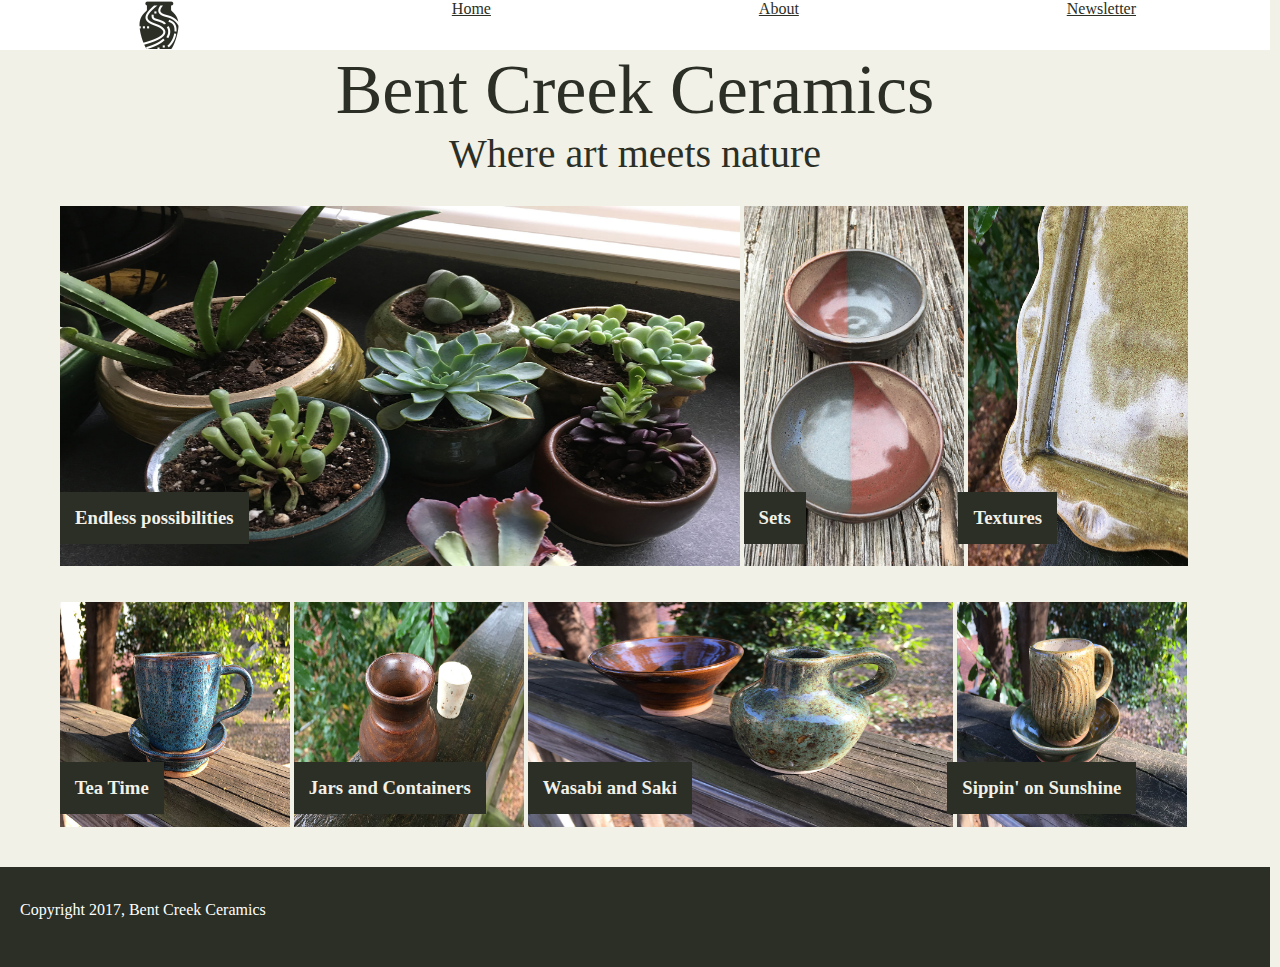
<file: index.html>
<!DOCTYPE html>
<html>
  <head>
  <style>
    <meta charset="utf-8">
    @import url('https://fonts.googleapis.com/css?family=Merriweather:300,300i,400,400i,700|Roboto:300,300i,400,400i');
    </style>
    <title>Bent Creek Ceramics</title>
    <link rel="stylesheet" href="styles.css">
  </head>
  <body>
    <div class="wrapper">
      <header id="site-header">
        <nav id="main-navigation">
          <div> <a id="logo"><img src="images/bent-creek-logo.png" alt="Vase Logo"></a>
            </div>
          <a href="index.html">Home</a>
          <a href="about.html">About</a>
          <a href="newsletter.html">Newsletter</a>
        </nav>
        <section>
          <h1>Bent Creek Ceramics</h1>
          <h2>Where art meets nature</h2>
        </section>
      </header>
      <div class="section-photos">
        <ul>
          <img id="product1" class="product-1" src="images/product-1.jpg" alt="cactus plants">
          <img id="product2" class="product-2" src="images/product-2.jpg" alt="bowls">
          <img id="product3" class="product-3" src="images/product-3.jpg" alt="Trey">
        </ul>
        <ul>
          <img id="product4" class="product-4" src="images/product-4.jpg" alt="Tea cup">
          <img id="product5" class="product-5" src="images/product-5.jpg" alt="Jars">
          <img id="product6" class="product-6" src="images/product-6.jpg" alt="Wasabi">
          <img id="product7" class="product-7" src="images/product-7.jpg" alt="Sippin">
        </ul>
      </div>
      <div class="pic-text">
        <ul>
          <h3 id="text1"> Endless possibilities</h3>
          <h3 id="text2"> Sets</h3>
          <h3 id="text3"> Textures</h3>
        </ul>
      </div>
      <div class="pic-text2">
        <ul>
          <h3 id="text4">Tea Time</h3>
          <h3 id="text5">Jars and Containers</h3>
          <h3 id="text6">Wasabi and Saki</h3>
          <h3 id="text7">Sippin' on Sunshine</h3>
        </ul>
      </div>
      <footer id="site-footer">
        <p class="site-footer-info"> Copyright 2017, Bent Creek Ceramics </p>
    </footer>
  </div>
  </body>
</html>
</file>
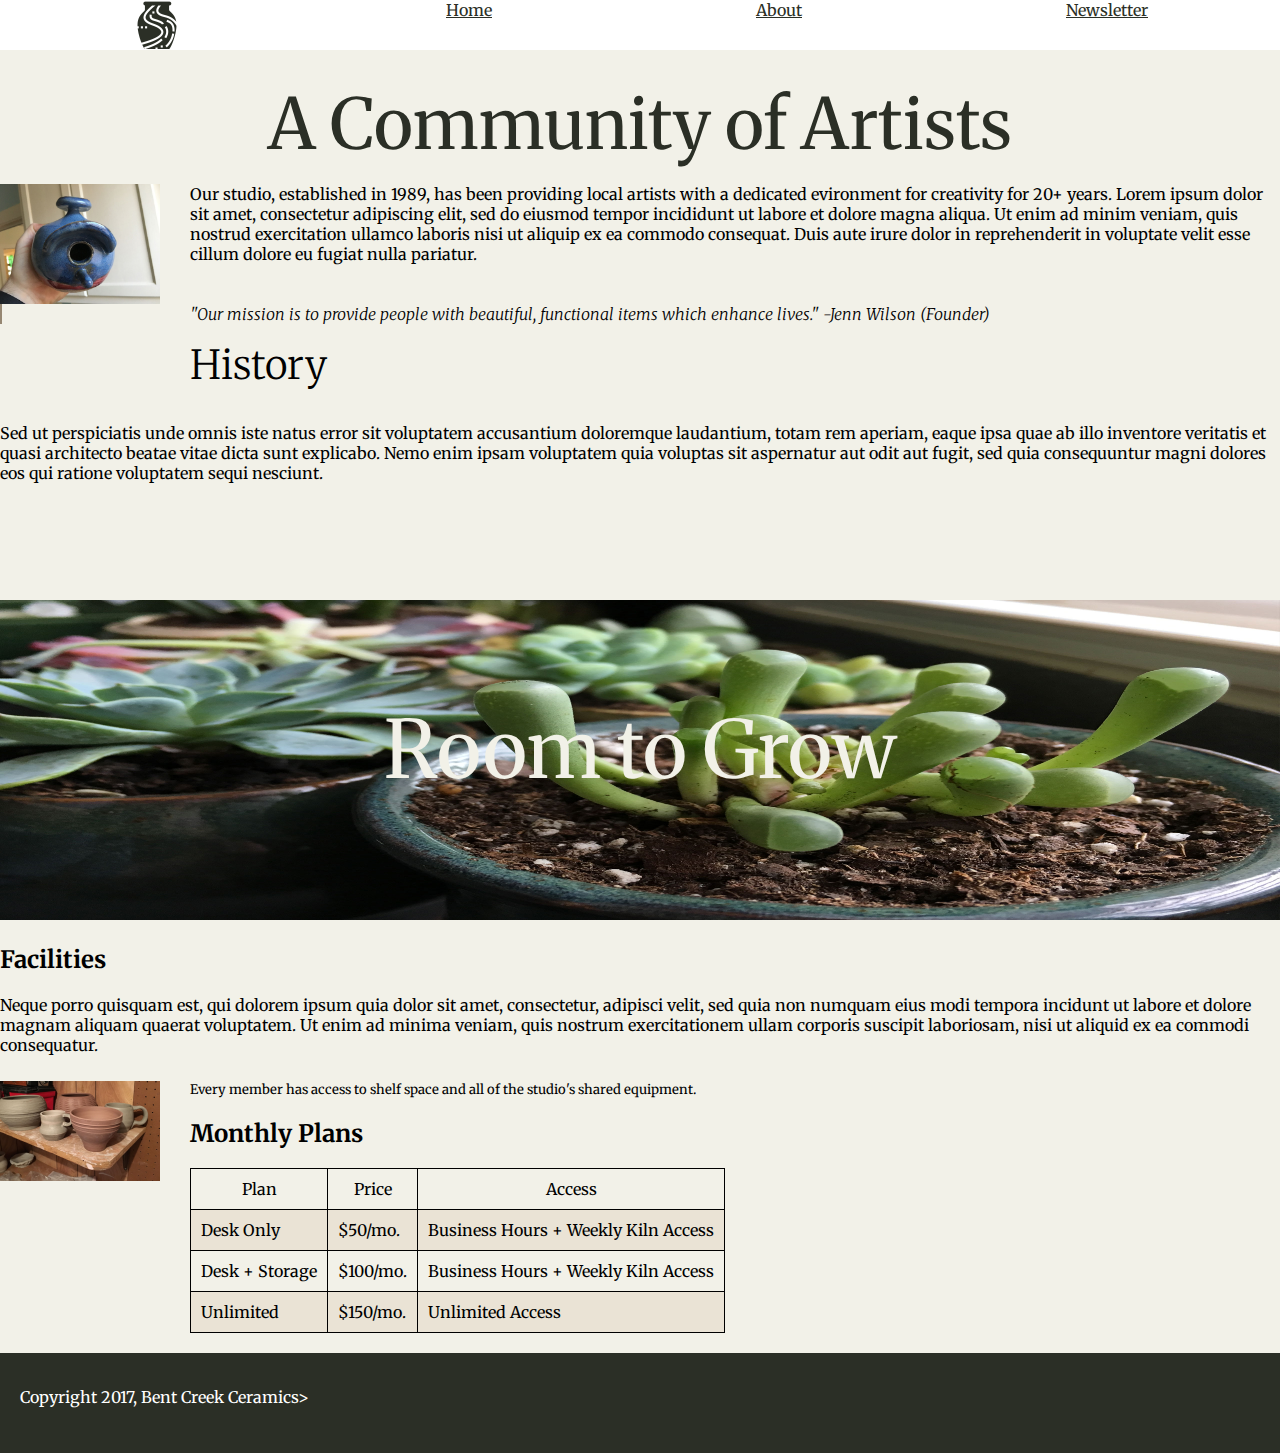
<file: about.html>
<!DOCTYPE html>
<html>
  <head>
    <meta charset="utf-8">
    <title>Brent Creek Ceramics About</title>
    <link href="https://fonts.googleapis.com/css?family=Merriweather:300,300i,400,400i,700|Roboto:300,300i,400,400i" rel="stylesheet">
    <link rel="stylesheet" href="styles.css">
  </head>
  <body id="bodyabout">
    <header id="site-headerabout">
      <nav id="main-navigationabout">
        <div> <a id="logo"><img src="images/bent-creek-logo.png" alt="Vase Logo"></a>
          </div>
        <a href="index.html">Home</a>
        <a href="about.html">About</a>
        <a href="newsletter.html">Newsletter</a>
      </nav>
  <div id="containerabout">
    <section id="sectionabout">
      <h1>A Community of Artists</h1>
    </section>
    </header>
    <div class="body-content">
      <img id="aboutpic" src="images/birdhouse.jpg" alt="bird house">
      <p>Our studio, established in 1989, has been providing local artists with a dedicated evironment for creativity for 20+ years. Lorem ipsum dolor sit amet, consectetur adipiscing elit, sed do eiusmod tempor incididunt ut labore et dolore magna aliqua. Ut enim ad minim veniam, quis nostrud exercitation ullamco laboris nisi ut aliquip ex ea commodo consequat. Duis aute irure dolor in reprehenderit in voluptate velit esse cillum dolore eu fugiat nulla pariatur.</p>
      <blockquote class="quote-block">
        "Our mission is to provide people with beautiful, functional items which enhance lives."
         -Jenn Wilson (Founder)
      </blockquote>
    </div>
    <section>
      <h2>History</h2>
      <p>Sed ut perspiciatis unde omnis iste natus error sit voluptatem accusantium doloremque laudantium, totam rem aperiam, eaque ipsa quae ab illo inventore veritatis et quasi architecto beatae vitae dicta sunt explicabo. Nemo enim ipsam voluptatem quia voluptas sit aspernatur aut odit aut fugit, sed quia consequuntur magni dolores eos qui ratione voluptatem sequi nesciunt.</p>
    </section>
    <div class="body-content2">
      <div>Room to Grow</div>
      <img id="backgroundpic3" src="images/background-3.jpg" alt="ceramic flowers">
      <h2>Facilities</h2>
      <p>Neque porro quisquam est, qui dolorem ipsum quia dolor sit amet, consectetur, adipisci velit, sed quia non numquam eius modi tempora incidunt ut labore et dolore magnam aliquam quaerat voluptatem. Ut enim ad minima veniam, quis nostrum exercitationem ullam corporis suscipit laboriosam, nisi ut aliquid ex ea commodi consequatur.</p>
      </div>
    <section>
      <div class="body-content3">
        <img id="backgroundpic1" src="images/background-1.jpg" alt="ceramic shelf">
        <p>Every member has access to shelf space and all of the studio's shared equipment.</p>
      </div>
    </section>
    </div>
    <div class="body-content4">
      <h2>Monthly Plans</h2>
    </div>
    <table>
      <thead>
        <tr>
          <td>Plan</td>
          <td>Price</td>
          <td>Access</td>
        </tr>
      </thead>
      <tbody>
        <tr class="shaded-row">
          <td>Desk Only</td>
          <td>$50/mo.</td>
          <td>Business Hours + Weekly Kiln Access</td>
        </tr>
        <tr>
          <td>Desk + Storage</td>
          <td>$100/mo.</td>
          <td>Business Hours + Weekly Kiln Access</td>
        </tr>
        <tr class="shaded-row">
          <td>Unlimited</td>
          <td>$150/mo.</td>
          <td>Unlimited Access</td>
        </tr>
      </tbody>
    </table>
    <footer id="site-footer">
      <p class="site-footer-info"> Copyright 2017, Bent Creek Ceramics></p>
    </footer>
    </div>
  </body>
</html>
</file>
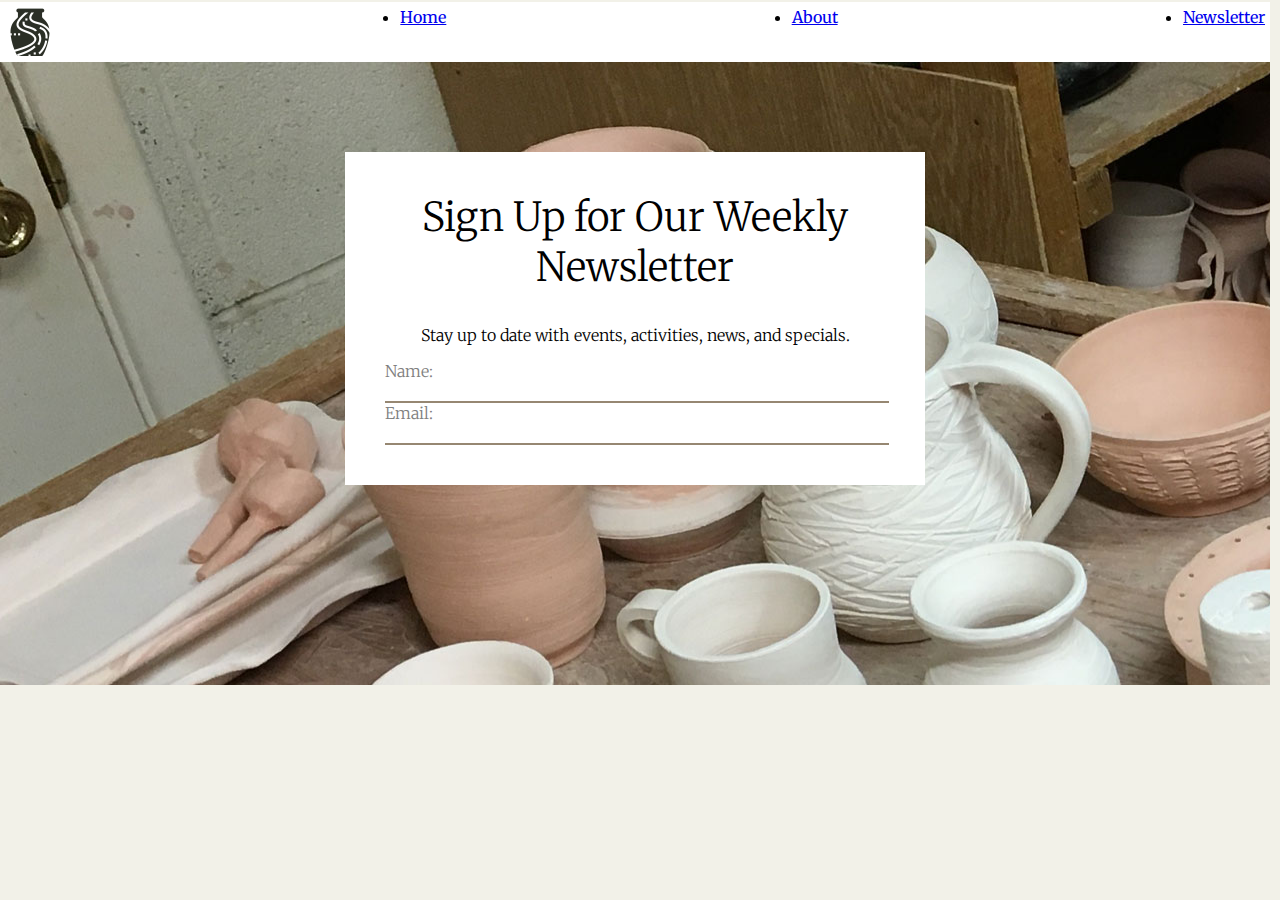
<file: newsletter.html>
<!DOCTYPE html>
<html>
  <head>
    <meta charset="utf-8">
    <title>Bent Creek Ceramics - Newsletter</title>
    <link href="https://fonts.googleapis.com/css?family=Merriweather:300,300i,400,400i,700|Roboto:300,300i,400,400i" rel="stylesheet">
    <link rel="stylesheet" type="text/css" href="styles.css">
    <link rel="icon" href="images/bent-creek-logo.png">
  </head>
  <body>
      <div class="wrapper">
          <header id="site-headernews">
              <nav id="main-navigationnews">
                <ul class="nav-list">
                  <a id="logonews"><img src="images/bent-creek-logo.png" alt="Bent Creek Logo"></a>
                  <li><a href="index.html">Home</a></li>
                  <li><a href="about.html">About</a></li>
                  <li><a href="newsletter.html">Newsletter</a></li>
                </ul>
              </nav>
        <section class="form_body">
          <form action="#">
            <h2 class="newsletter_titles">Sign Up for Our Weekly Newsletter</h2>

            <p class="newsletter_titles">Stay up to date with events, activities, news, and specials.</p>

              <div class="name">
                  <label for="first_name">Name:</label>
                  <input type="text" name="first_name" id="first_name">
              </div>
              <div class="email">
                  <label for="first_name">Email:</label>
                  <input type="text" name="first_name" id="first_name">
              </div>
  </body>
</html>
</file>
<file: styles.css>
/* IDEA: styling for home/index page begin here */

#site-header {
  color: #2B2F26;
}

#main-navigation {
  display: flex;
  flex-direction: row;
  background-color: #FFFFFF;
  justify-content: space-around;
  align-items: flex-start;
}

#main-navigation a {
  color: #2B2F26;
}

#logo img {
  display: flex;
  justify-content: flex-start;
  height: 50px;
  float: left;
}

#site-header {
  text-align: center;
}

section h1 {
  font-family: inherit;
  font-size: 70px;
  font-weight: normal;
  margin-top: inherit;
  margin-bottom: inherit;
}

section h2 {
  font-size: 40px;
  font-weight: 100;
  margin-top: inherit;
}

body {
  margin: 0px;
  padding: 0px;
  height: 100%;
  background-color: #F2F1E8;
  font-family: "Merriweather";
}

.section-photos {
  display: flex;
  flex-direction: row;
  flex-wrap: wrap;
  align-content: space-around;
  margin: -20px 0 0 20px;
}

.product-1 {
  width: 680px;
  height: 360px;
}

.product-2 {
  width: 220px;
  height: 360px;
}

.product-3 {
  width: 220px;
  height: 360px;
}

.product-4 {
  width: 230px;
  height: 225px;
}

.product-5 {
  width: 230px;
  height: 225px;
}

.product-6 {
  width: 425px;
  height: 225px;
}

.product-7 {
  width: 230px;
  height: 225px;
}

h3 {
  background: #2B2F26;
  padding: 15px;
  color: #F2F1E8;
  float: left;

}

#text1 {
  display: flex;
  float: left;
  position: relative;
  top: -390px;
  margin-left: 20px;
}

#text2 {
  display: flex;
  float: left;
  position: relative;
  top: -390px;
  margin-left: 495px;
}

#text3 {
  display: flex;
  float: right;
  position: relative;
  top: -390px;
  margin-right: 213px;
}

#text4 {
  display: flex;
  float: left;
  position: relative;
  top: -120px;
  margin-left: -746px;

}

#text5 {
  display: flex;
  float: left;
  position: relative;
  top: -120px;
  margin-left: -512px;

}

#text6 {
  display: flex;
  float: left;
  position: relative;
  top: -120px;
  margin-left: -278px;
}

#text7 {
  display: flex;
  float: right;
  position: relative;
  top: -120px;
  margin-right: -178px;
}

#site-footer {
  position: relative;
  height: 100px;
  margin-top: 5%;
  background-color: #2B2F26;
  font-family: "Merriweather";
  z-index: 3;
  padding: 0px;
  margin: 0px;
  margin-top: 20px;
}

.site-footer-info {
  position: absolute;
  bottom: 0;
  height: 50px;
  background-color: #2B2F26;
  z-index: 2;
  padding-left: 20px;
  width: 95%;
  color: white;
}


/* IDEA: styling for About page begin here */

.wrapper{
  width: 500px;
}

#site-headerabout {
  color: #2B2F26;
}

#main-navigationabout {
  display: flex;
  flex-direction: row;
  background-color: #FFFFFF;
  justify-content: space-around;
  align-items: flex-start;
}

#main-navigationabout a {
  color: #2B2F26;
}

#logo img {
  display: flex;
  justify-content: flex-start;
  height: 50px;
  float: left;
}

#site-headerabout {
  text-align: center;
}

.body-content2 div {
  display: flex;
  justify-content: center;
  color: #F2F1E8;
  font-size: 80px;
  position: relative;
  top: 200px;
}

.quote-block{
  border-left: 2px solid #968772;
  font-style: italic;
  font-weight: 100;
  margin-top:40px;
  padding-left: 35px;
  text-align: left;
  margin-left:0px;
}

#sectionabout h1 {
  font-family: inherit;
  font-size: 70px;
  font-weight: normal;
  margin-top: 30px;
  margin-bottom: inherit;
}

#aboutpic {
  width: 160px;
  float:left;
  margin-right: 30px;
  margin-bottom: 0px;
  padding-bottom: 40px;

}

#backgroundpic3 {
  width: 1280px;
  height: 320px;

}

.body-content2 h2 p {
  float: left;
}

.body-content3 img p {
  float: left;
}

.body-content3 img {
  width: 160px;
  float:left;
  margin-right: 30px;
  margin-bottom: 0px;
  padding-bottom: 40px;
}


.body-content3 p {
  margin-top:2%;
  font-size: 13px;
}


table{
  border-collapse: collapse;
}
table tr td{
  border: 1px solid black;
}

thead{
  text-align: center;
}

td{
  padding:10px;
}

.shaded-row{
  background-color: #EAE3D5;
}






/* IDEA: styling for newsletter page begin here */
.wrapper{
  width: 1270px;
}

#site-headeraboutnews  {
  color: #2B2F26;
  text-align: center;
}

 #main-navigationnews ul{
  display: flex;
  flex-direction: row;
  background-color: #FFFFFF;
  justify-content: space-between;
  align-items: flex-start;
  padding: 5px;
  margin-top: 2px;
  margin-bottom: 0px;
  color: black
}

#main-navigation a {
  color: #2B2F26;
}

#logonews img {
  display: flex;
  justify-content: flex-start;
  height: 50px;
  float: left;
}

.form_body {
  background-image: url('images/background-2.jpg');
  padding : 90px;
  padding-bottom: 200px;
  text-align: center;
  }

.newsletter_titles {
    font-weight: lighter;
  }

#submit_button {
  border-style: solid;
  background-color: #968772;
  border-color: #968772;
  color: white;
  padding-top: 13px;
  padding-bottom: 13px;
  padding-left: 30px;
  padding-right: 30px;
  margin-top: 15px;
}

form {
  background-color: white;
  padding: 40px;
  max-width: 500px;
  margin: auto;
}

input[type=text]  {
  width: 100%;
}

label {
  color: #808080;
  font-weight: lighter;
  float:left;
}

#first_name {
  border-top: none;
  border-left: none;
  border-right: none;
  border-bottom: solid #968772 2px;
  outline: none;
}

#email {
  border-top: none;
  border-left: none;
  border-right: none;
  border-bottom: solid #968772 2px;
  outline: none;
}
</file>
